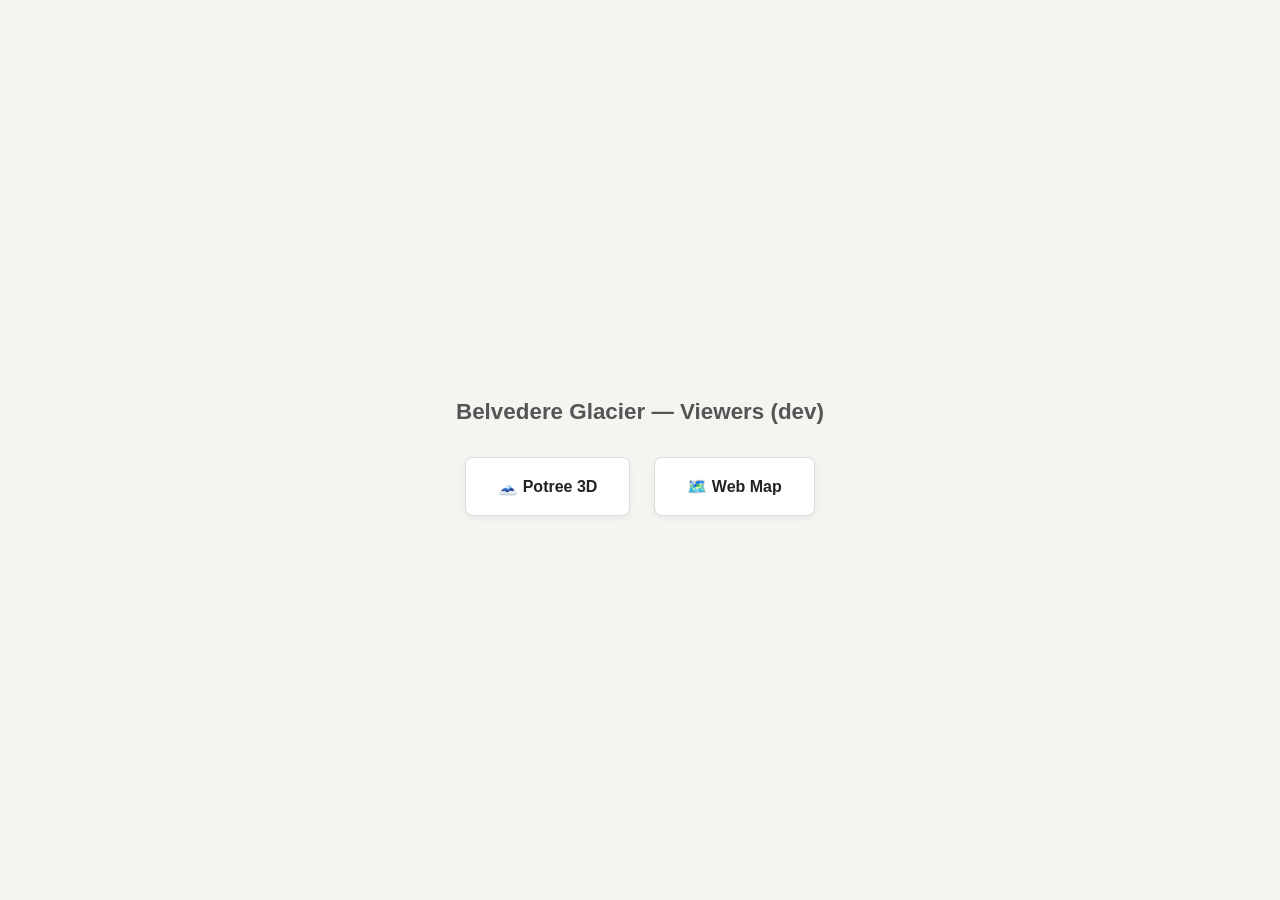
<file: app/index.html>
<!DOCTYPE html>
<html lang="en">

<head>
    <meta charset="UTF-8">
    <title>Belvedere Viewers</title>
    <style>
        body {
            font-family: sans-serif;
            display: flex;
            flex-direction: column;
            align-items: center;
            justify-content: center;
            min-height: 100vh;
            margin: 0;
            background: #f4f4f0;
            color: #222;
        }

        h1 {
            font-size: 1.4rem;
            margin-bottom: 2rem;
            color: #555;
        }

        .viewers {
            display: flex;
            gap: 1.5rem;
        }

        a {
            display: block;
            padding: 1.2rem 2rem;
            background: #fff;
            border: 1px solid #ddd;
            border-radius: 8px;
            text-decoration: none;
            color: #222;
            font-weight: bold;
            box-shadow: 0 2px 6px rgba(0, 0, 0, .06);
            transition: box-shadow .2s;
        }

        a:hover {
            box-shadow: 0 4px 16px rgba(0, 0, 0, .12);
        }
    </style>
</head>

<body>
    <h1>Belvedere Glacier — Viewers (dev)</h1>
    <div class="viewers">
        <a href="/potree/">🗻 Potree 3D</a>
        <a href="/web-map/">🗺️ Web Map</a>
    </div>
</body>

</html>
</file>
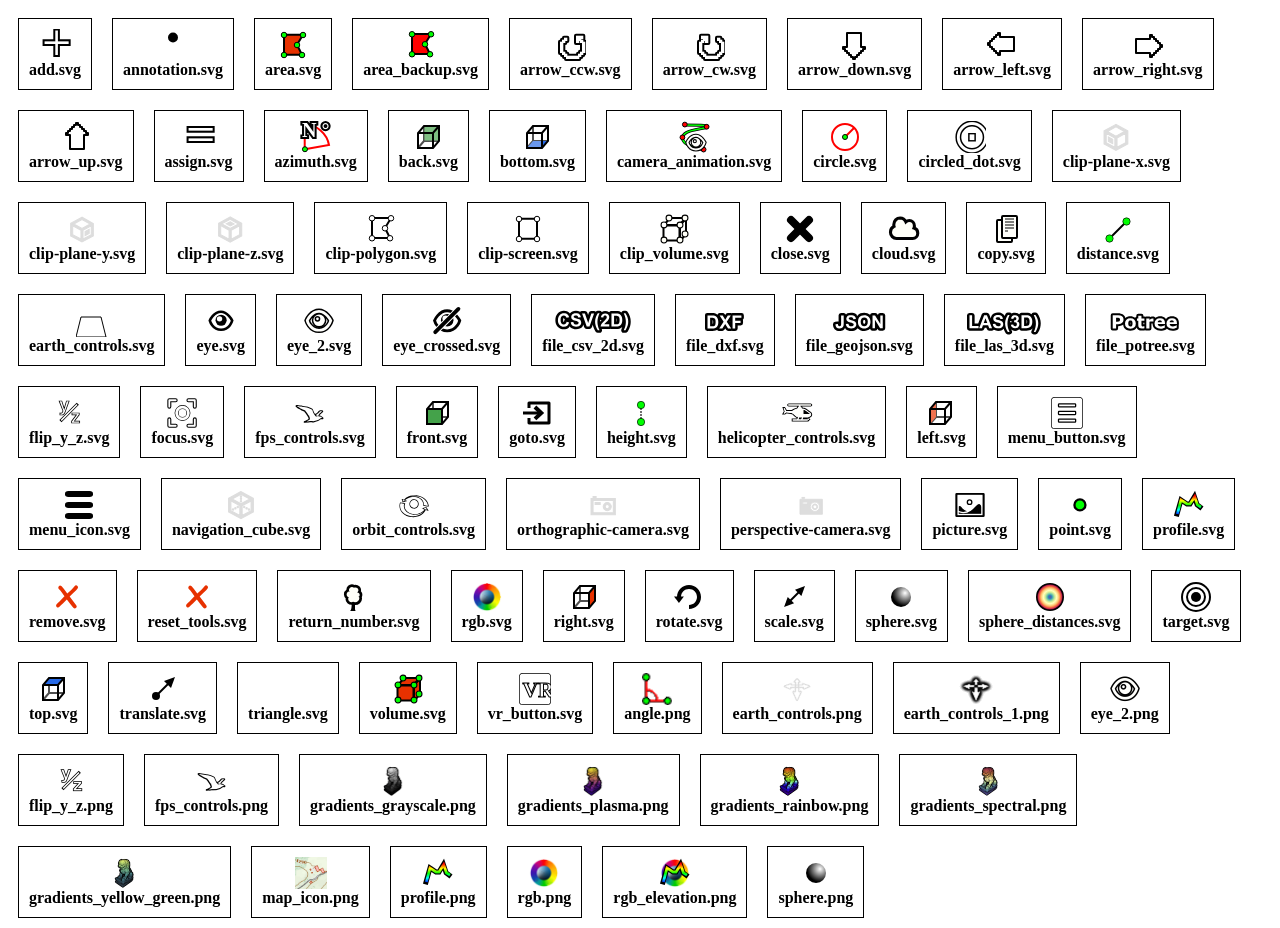
<file: app/potree/libs/potree/resources/icons/index.html>
<html>
				<head>
					<style>
						.icon_container{
							border: 1px solid black;
							margin: 10px;
							padding: 10px;
						}
					</style>
				</head>
				<body>
					<div id="icons_container">
						
			<span class="icon_container" style="position: relative; float: left">
				<center>
				<img src="add.svg" style="height: 32px;"/>
				<div style="font-weight: bold">add.svg</div>
				</center>
			</span>
			
			<span class="icon_container" style="position: relative; float: left">
				<center>
				<img src="annotation.svg" style="height: 32px;"/>
				<div style="font-weight: bold">annotation.svg</div>
				</center>
			</span>
			
			<span class="icon_container" style="position: relative; float: left">
				<center>
				<img src="area.svg" style="height: 32px;"/>
				<div style="font-weight: bold">area.svg</div>
				</center>
			</span>
			
			<span class="icon_container" style="position: relative; float: left">
				<center>
				<img src="area_backup.svg" style="height: 32px;"/>
				<div style="font-weight: bold">area_backup.svg</div>
				</center>
			</span>
			
			<span class="icon_container" style="position: relative; float: left">
				<center>
				<img src="arrow_ccw.svg" style="height: 32px;"/>
				<div style="font-weight: bold">arrow_ccw.svg</div>
				</center>
			</span>
			
			<span class="icon_container" style="position: relative; float: left">
				<center>
				<img src="arrow_cw.svg" style="height: 32px;"/>
				<div style="font-weight: bold">arrow_cw.svg</div>
				</center>
			</span>
			
			<span class="icon_container" style="position: relative; float: left">
				<center>
				<img src="arrow_down.svg" style="height: 32px;"/>
				<div style="font-weight: bold">arrow_down.svg</div>
				</center>
			</span>
			
			<span class="icon_container" style="position: relative; float: left">
				<center>
				<img src="arrow_left.svg" style="height: 32px;"/>
				<div style="font-weight: bold">arrow_left.svg</div>
				</center>
			</span>
			
			<span class="icon_container" style="position: relative; float: left">
				<center>
				<img src="arrow_right.svg" style="height: 32px;"/>
				<div style="font-weight: bold">arrow_right.svg</div>
				</center>
			</span>
			
			<span class="icon_container" style="position: relative; float: left">
				<center>
				<img src="arrow_up.svg" style="height: 32px;"/>
				<div style="font-weight: bold">arrow_up.svg</div>
				</center>
			</span>
			
			<span class="icon_container" style="position: relative; float: left">
				<center>
				<img src="assign.svg" style="height: 32px;"/>
				<div style="font-weight: bold">assign.svg</div>
				</center>
			</span>
			
			<span class="icon_container" style="position: relative; float: left">
				<center>
				<img src="azimuth.svg" style="height: 32px;"/>
				<div style="font-weight: bold">azimuth.svg</div>
				</center>
			</span>
			
			<span class="icon_container" style="position: relative; float: left">
				<center>
				<img src="back.svg" style="height: 32px;"/>
				<div style="font-weight: bold">back.svg</div>
				</center>
			</span>
			
			<span class="icon_container" style="position: relative; float: left">
				<center>
				<img src="bottom.svg" style="height: 32px;"/>
				<div style="font-weight: bold">bottom.svg</div>
				</center>
			</span>
			
			<span class="icon_container" style="position: relative; float: left">
				<center>
				<img src="camera_animation.svg" style="height: 32px;"/>
				<div style="font-weight: bold">camera_animation.svg</div>
				</center>
			</span>
			
			<span class="icon_container" style="position: relative; float: left">
				<center>
				<img src="circle.svg" style="height: 32px;"/>
				<div style="font-weight: bold">circle.svg</div>
				</center>
			</span>
			
			<span class="icon_container" style="position: relative; float: left">
				<center>
				<img src="circled_dot.svg" style="height: 32px;"/>
				<div style="font-weight: bold">circled_dot.svg</div>
				</center>
			</span>
			
			<span class="icon_container" style="position: relative; float: left">
				<center>
				<img src="clip-plane-x.svg" style="height: 32px;"/>
				<div style="font-weight: bold">clip-plane-x.svg</div>
				</center>
			</span>
			
			<span class="icon_container" style="position: relative; float: left">
				<center>
				<img src="clip-plane-y.svg" style="height: 32px;"/>
				<div style="font-weight: bold">clip-plane-y.svg</div>
				</center>
			</span>
			
			<span class="icon_container" style="position: relative; float: left">
				<center>
				<img src="clip-plane-z.svg" style="height: 32px;"/>
				<div style="font-weight: bold">clip-plane-z.svg</div>
				</center>
			</span>
			
			<span class="icon_container" style="position: relative; float: left">
				<center>
				<img src="clip-polygon.svg" style="height: 32px;"/>
				<div style="font-weight: bold">clip-polygon.svg</div>
				</center>
			</span>
			
			<span class="icon_container" style="position: relative; float: left">
				<center>
				<img src="clip-screen.svg" style="height: 32px;"/>
				<div style="font-weight: bold">clip-screen.svg</div>
				</center>
			</span>
			
			<span class="icon_container" style="position: relative; float: left">
				<center>
				<img src="clip_volume.svg" style="height: 32px;"/>
				<div style="font-weight: bold">clip_volume.svg</div>
				</center>
			</span>
			
			<span class="icon_container" style="position: relative; float: left">
				<center>
				<img src="close.svg" style="height: 32px;"/>
				<div style="font-weight: bold">close.svg</div>
				</center>
			</span>
			
			<span class="icon_container" style="position: relative; float: left">
				<center>
				<img src="cloud.svg" style="height: 32px;"/>
				<div style="font-weight: bold">cloud.svg</div>
				</center>
			</span>
			
			<span class="icon_container" style="position: relative; float: left">
				<center>
				<img src="copy.svg" style="height: 32px;"/>
				<div style="font-weight: bold">copy.svg</div>
				</center>
			</span>
			
			<span class="icon_container" style="position: relative; float: left">
				<center>
				<img src="distance.svg" style="height: 32px;"/>
				<div style="font-weight: bold">distance.svg</div>
				</center>
			</span>
			
			<span class="icon_container" style="position: relative; float: left">
				<center>
				<img src="earth_controls.svg" style="height: 32px;"/>
				<div style="font-weight: bold">earth_controls.svg</div>
				</center>
			</span>
			
			<span class="icon_container" style="position: relative; float: left">
				<center>
				<img src="eye.svg" style="height: 32px;"/>
				<div style="font-weight: bold">eye.svg</div>
				</center>
			</span>
			
			<span class="icon_container" style="position: relative; float: left">
				<center>
				<img src="eye_2.svg" style="height: 32px;"/>
				<div style="font-weight: bold">eye_2.svg</div>
				</center>
			</span>
			
			<span class="icon_container" style="position: relative; float: left">
				<center>
				<img src="eye_crossed.svg" style="height: 32px;"/>
				<div style="font-weight: bold">eye_crossed.svg</div>
				</center>
			</span>
			
			<span class="icon_container" style="position: relative; float: left">
				<center>
				<img src="file_csv_2d.svg" style="height: 32px;"/>
				<div style="font-weight: bold">file_csv_2d.svg</div>
				</center>
			</span>
			
			<span class="icon_container" style="position: relative; float: left">
				<center>
				<img src="file_dxf.svg" style="height: 32px;"/>
				<div style="font-weight: bold">file_dxf.svg</div>
				</center>
			</span>
			
			<span class="icon_container" style="position: relative; float: left">
				<center>
				<img src="file_geojson.svg" style="height: 32px;"/>
				<div style="font-weight: bold">file_geojson.svg</div>
				</center>
			</span>
			
			<span class="icon_container" style="position: relative; float: left">
				<center>
				<img src="file_las_3d.svg" style="height: 32px;"/>
				<div style="font-weight: bold">file_las_3d.svg</div>
				</center>
			</span>
			
			<span class="icon_container" style="position: relative; float: left">
				<center>
				<img src="file_potree.svg" style="height: 32px;"/>
				<div style="font-weight: bold">file_potree.svg</div>
				</center>
			</span>
			
			<span class="icon_container" style="position: relative; float: left">
				<center>
				<img src="flip_y_z.svg" style="height: 32px;"/>
				<div style="font-weight: bold">flip_y_z.svg</div>
				</center>
			</span>
			
			<span class="icon_container" style="position: relative; float: left">
				<center>
				<img src="focus.svg" style="height: 32px;"/>
				<div style="font-weight: bold">focus.svg</div>
				</center>
			</span>
			
			<span class="icon_container" style="position: relative; float: left">
				<center>
				<img src="fps_controls.svg" style="height: 32px;"/>
				<div style="font-weight: bold">fps_controls.svg</div>
				</center>
			</span>
			
			<span class="icon_container" style="position: relative; float: left">
				<center>
				<img src="front.svg" style="height: 32px;"/>
				<div style="font-weight: bold">front.svg</div>
				</center>
			</span>
			
			<span class="icon_container" style="position: relative; float: left">
				<center>
				<img src="goto.svg" style="height: 32px;"/>
				<div style="font-weight: bold">goto.svg</div>
				</center>
			</span>
			
			<span class="icon_container" style="position: relative; float: left">
				<center>
				<img src="height.svg" style="height: 32px;"/>
				<div style="font-weight: bold">height.svg</div>
				</center>
			</span>
			
			<span class="icon_container" style="position: relative; float: left">
				<center>
				<img src="helicopter_controls.svg" style="height: 32px;"/>
				<div style="font-weight: bold">helicopter_controls.svg</div>
				</center>
			</span>
			
			<span class="icon_container" style="position: relative; float: left">
				<center>
				<img src="left.svg" style="height: 32px;"/>
				<div style="font-weight: bold">left.svg</div>
				</center>
			</span>
			
			<span class="icon_container" style="position: relative; float: left">
				<center>
				<img src="menu_button.svg" style="height: 32px;"/>
				<div style="font-weight: bold">menu_button.svg</div>
				</center>
			</span>
			
			<span class="icon_container" style="position: relative; float: left">
				<center>
				<img src="menu_icon.svg" style="height: 32px;"/>
				<div style="font-weight: bold">menu_icon.svg</div>
				</center>
			</span>
			
			<span class="icon_container" style="position: relative; float: left">
				<center>
				<img src="navigation_cube.svg" style="height: 32px;"/>
				<div style="font-weight: bold">navigation_cube.svg</div>
				</center>
			</span>
			
			<span class="icon_container" style="position: relative; float: left">
				<center>
				<img src="orbit_controls.svg" style="height: 32px;"/>
				<div style="font-weight: bold">orbit_controls.svg</div>
				</center>
			</span>
			
			<span class="icon_container" style="position: relative; float: left">
				<center>
				<img src="orthographic-camera.svg" style="height: 32px;"/>
				<div style="font-weight: bold">orthographic-camera.svg</div>
				</center>
			</span>
			
			<span class="icon_container" style="position: relative; float: left">
				<center>
				<img src="perspective-camera.svg" style="height: 32px;"/>
				<div style="font-weight: bold">perspective-camera.svg</div>
				</center>
			</span>
			
			<span class="icon_container" style="position: relative; float: left">
				<center>
				<img src="picture.svg" style="height: 32px;"/>
				<div style="font-weight: bold">picture.svg</div>
				</center>
			</span>
			
			<span class="icon_container" style="position: relative; float: left">
				<center>
				<img src="point.svg" style="height: 32px;"/>
				<div style="font-weight: bold">point.svg</div>
				</center>
			</span>
			
			<span class="icon_container" style="position: relative; float: left">
				<center>
				<img src="profile.svg" style="height: 32px;"/>
				<div style="font-weight: bold">profile.svg</div>
				</center>
			</span>
			
			<span class="icon_container" style="position: relative; float: left">
				<center>
				<img src="remove.svg" style="height: 32px;"/>
				<div style="font-weight: bold">remove.svg</div>
				</center>
			</span>
			
			<span class="icon_container" style="position: relative; float: left">
				<center>
				<img src="reset_tools.svg" style="height: 32px;"/>
				<div style="font-weight: bold">reset_tools.svg</div>
				</center>
			</span>
			
			<span class="icon_container" style="position: relative; float: left">
				<center>
				<img src="return_number.svg" style="height: 32px;"/>
				<div style="font-weight: bold">return_number.svg</div>
				</center>
			</span>
			
			<span class="icon_container" style="position: relative; float: left">
				<center>
				<img src="rgb.svg" style="height: 32px;"/>
				<div style="font-weight: bold">rgb.svg</div>
				</center>
			</span>
			
			<span class="icon_container" style="position: relative; float: left">
				<center>
				<img src="right.svg" style="height: 32px;"/>
				<div style="font-weight: bold">right.svg</div>
				</center>
			</span>
			
			<span class="icon_container" style="position: relative; float: left">
				<center>
				<img src="rotate.svg" style="height: 32px;"/>
				<div style="font-weight: bold">rotate.svg</div>
				</center>
			</span>
			
			<span class="icon_container" style="position: relative; float: left">
				<center>
				<img src="scale.svg" style="height: 32px;"/>
				<div style="font-weight: bold">scale.svg</div>
				</center>
			</span>
			
			<span class="icon_container" style="position: relative; float: left">
				<center>
				<img src="sphere.svg" style="height: 32px;"/>
				<div style="font-weight: bold">sphere.svg</div>
				</center>
			</span>
			
			<span class="icon_container" style="position: relative; float: left">
				<center>
				<img src="sphere_distances.svg" style="height: 32px;"/>
				<div style="font-weight: bold">sphere_distances.svg</div>
				</center>
			</span>
			
			<span class="icon_container" style="position: relative; float: left">
				<center>
				<img src="target.svg" style="height: 32px;"/>
				<div style="font-weight: bold">target.svg</div>
				</center>
			</span>
			
			<span class="icon_container" style="position: relative; float: left">
				<center>
				<img src="top.svg" style="height: 32px;"/>
				<div style="font-weight: bold">top.svg</div>
				</center>
			</span>
			
			<span class="icon_container" style="position: relative; float: left">
				<center>
				<img src="translate.svg" style="height: 32px;"/>
				<div style="font-weight: bold">translate.svg</div>
				</center>
			</span>
			
			<span class="icon_container" style="position: relative; float: left">
				<center>
				<img src="triangle.svg" style="height: 32px;"/>
				<div style="font-weight: bold">triangle.svg</div>
				</center>
			</span>
			
			<span class="icon_container" style="position: relative; float: left">
				<center>
				<img src="volume.svg" style="height: 32px;"/>
				<div style="font-weight: bold">volume.svg</div>
				</center>
			</span>
			
			<span class="icon_container" style="position: relative; float: left">
				<center>
				<img src="vr_button.svg" style="height: 32px;"/>
				<div style="font-weight: bold">vr_button.svg</div>
				</center>
			</span>
			
			<span class="icon_container" style="position: relative; float: left">
				<center>
				<img src="angle.png" style="height: 32px;"/>
				<div style="font-weight: bold">angle.png</div>
				</center>
			</span>
			
			<span class="icon_container" style="position: relative; float: left">
				<center>
				<img src="earth_controls.png" style="height: 32px;"/>
				<div style="font-weight: bold">earth_controls.png</div>
				</center>
			</span>
			
			<span class="icon_container" style="position: relative; float: left">
				<center>
				<img src="earth_controls_1.png" style="height: 32px;"/>
				<div style="font-weight: bold">earth_controls_1.png</div>
				</center>
			</span>
			
			<span class="icon_container" style="position: relative; float: left">
				<center>
				<img src="eye_2.png" style="height: 32px;"/>
				<div style="font-weight: bold">eye_2.png</div>
				</center>
			</span>
			
			<span class="icon_container" style="position: relative; float: left">
				<center>
				<img src="flip_y_z.png" style="height: 32px;"/>
				<div style="font-weight: bold">flip_y_z.png</div>
				</center>
			</span>
			
			<span class="icon_container" style="position: relative; float: left">
				<center>
				<img src="fps_controls.png" style="height: 32px;"/>
				<div style="font-weight: bold">fps_controls.png</div>
				</center>
			</span>
			
			<span class="icon_container" style="position: relative; float: left">
				<center>
				<img src="gradients_grayscale.png" style="height: 32px;"/>
				<div style="font-weight: bold">gradients_grayscale.png</div>
				</center>
			</span>
			
			<span class="icon_container" style="position: relative; float: left">
				<center>
				<img src="gradients_plasma.png" style="height: 32px;"/>
				<div style="font-weight: bold">gradients_plasma.png</div>
				</center>
			</span>
			
			<span class="icon_container" style="position: relative; float: left">
				<center>
				<img src="gradients_rainbow.png" style="height: 32px;"/>
				<div style="font-weight: bold">gradients_rainbow.png</div>
				</center>
			</span>
			
			<span class="icon_container" style="position: relative; float: left">
				<center>
				<img src="gradients_spectral.png" style="height: 32px;"/>
				<div style="font-weight: bold">gradients_spectral.png</div>
				</center>
			</span>
			
			<span class="icon_container" style="position: relative; float: left">
				<center>
				<img src="gradients_yellow_green.png" style="height: 32px;"/>
				<div style="font-weight: bold">gradients_yellow_green.png</div>
				</center>
			</span>
			
			<span class="icon_container" style="position: relative; float: left">
				<center>
				<img src="map_icon.png" style="height: 32px;"/>
				<div style="font-weight: bold">map_icon.png</div>
				</center>
			</span>
			
			<span class="icon_container" style="position: relative; float: left">
				<center>
				<img src="profile.png" style="height: 32px;"/>
				<div style="font-weight: bold">profile.png</div>
				</center>
			</span>
			
			<span class="icon_container" style="position: relative; float: left">
				<center>
				<img src="rgb.png" style="height: 32px;"/>
				<div style="font-weight: bold">rgb.png</div>
				</center>
			</span>
			
			<span class="icon_container" style="position: relative; float: left">
				<center>
				<img src="rgb_elevation.png" style="height: 32px;"/>
				<div style="font-weight: bold">rgb_elevation.png</div>
				</center>
			</span>
			
			<span class="icon_container" style="position: relative; float: left">
				<center>
				<img src="sphere.png" style="height: 32px;"/>
				<div style="font-weight: bold">sphere.png</div>
				</center>
			</span>
			
					</div>
				</body>
			</html>
</file>
